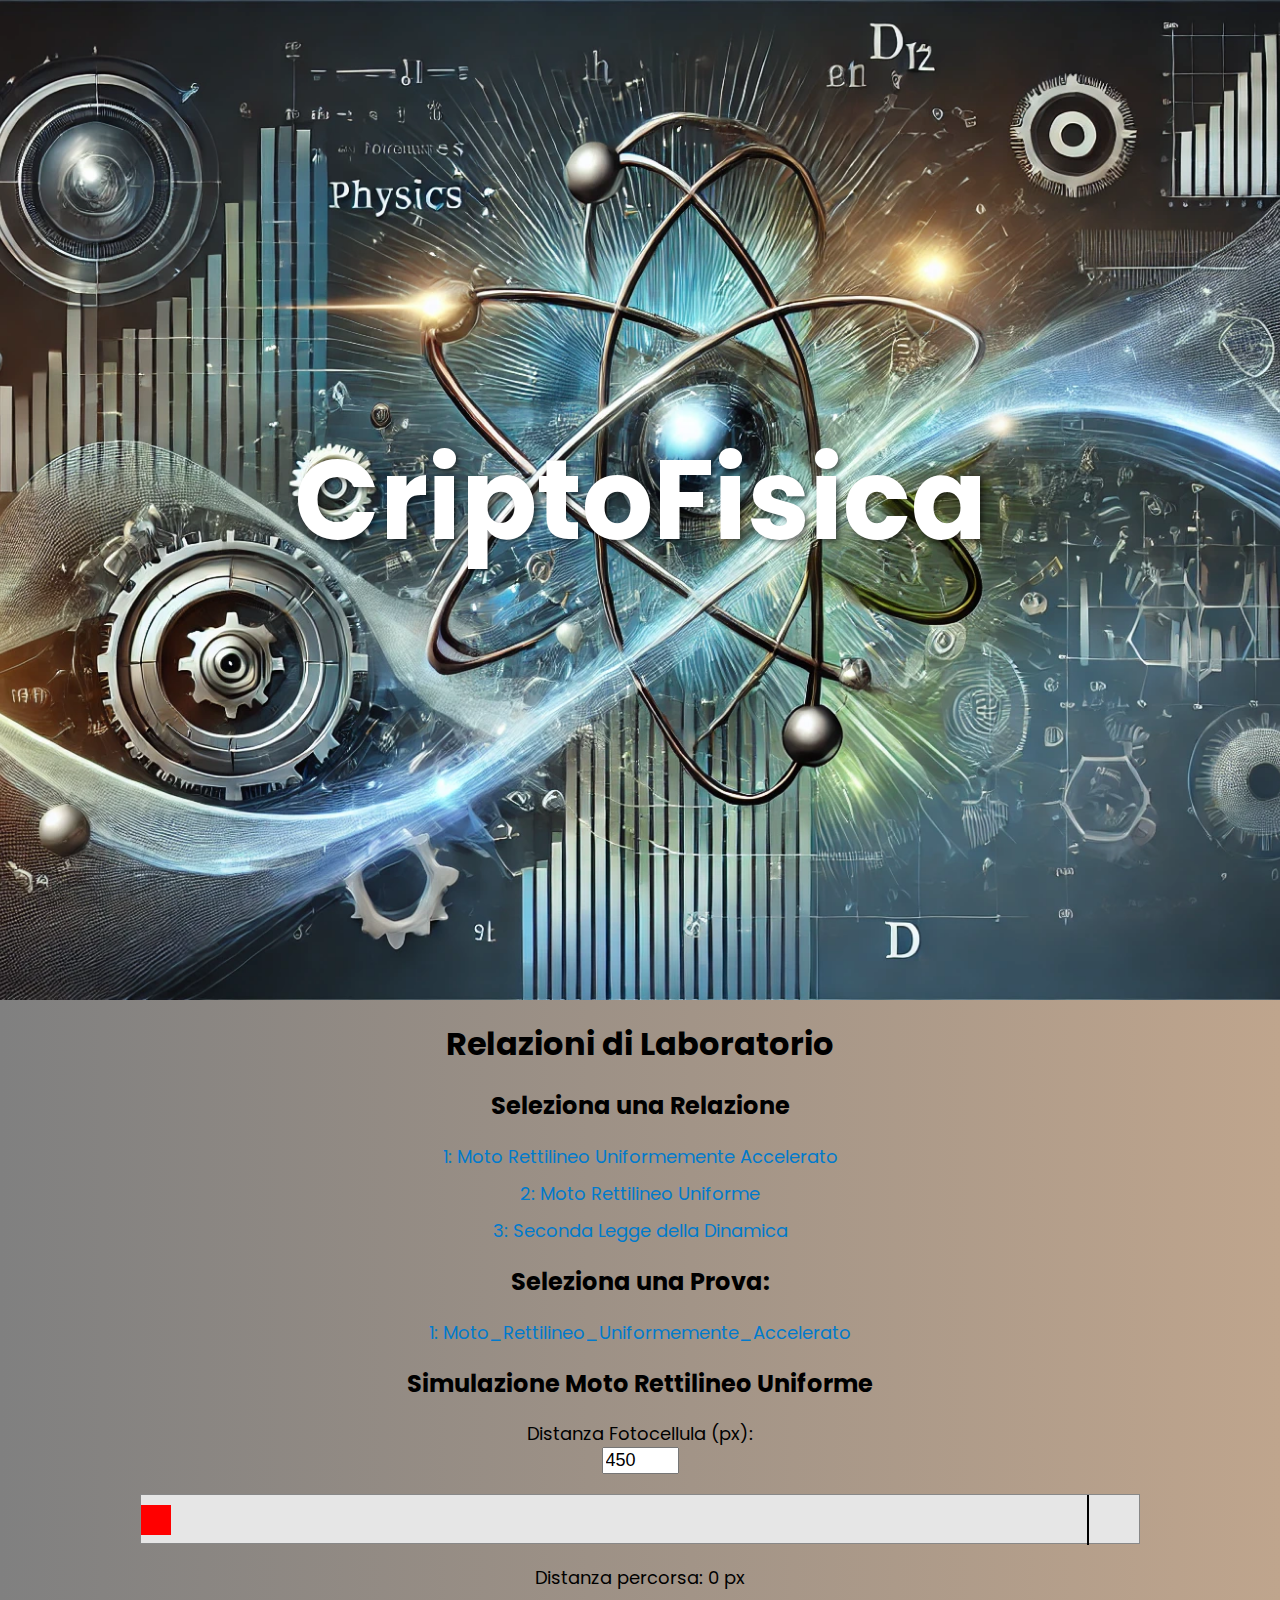
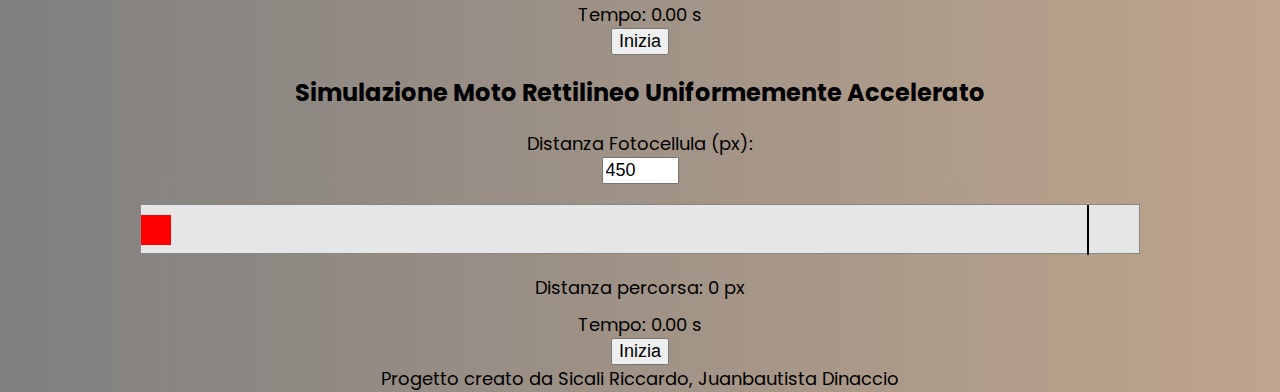
<file: index.html>
<!DOCTYPE html>
<html lang="it">
<head>
    <meta charset="UTF-8">
    <meta name="viewport" content="width=device-width, initial-scale=1.0">
    <title>Relazioni di Laboratorio</title>
    <link rel="stylesheet" href="./Stile.css/Stile_Relazioni.css">
</head>
<body>
    <div id="copertina">
        CriptoFisica
    </div>
    <header>
        <h1>Relazioni di Laboratorio</h1>
    </header>
    <main>
        <h2>Seleziona una Relazione</h2>
        <ul>
        <li><a href="./Relazioni.html/Moto_Rettilineo_Uniformemente_Accelerato.html.html"><div id="Relazione">
                 1: Moto Rettilineo Uniformemente Accelerato
                </div>
            </a>
        </li>
        <li><a href="./Relazioni.html/Moto_Rettilineo_Uniforme.html"><div id="Relazione">
                 2: Moto Rettilineo Uniforme
                </div>
            </a>
        </li>
        <li><a href="./Relazioni.html/Seconda_Legge_della_Dinamica.html"><div id= "Relazione">
            3: Seconda Legge della Dinamica
        </div>
            </a>

        </li>
        </ul>
    </main>
    <main>
        <h2>Seleziona una Prova:</h2>
        <ul>
            <script src ="./Prove.js/MRUA.js">calcolaMRUA()</script>
        <li><a href ="javascript:calcolaMRUA()"><div id="Relazione"> 
                1: Moto_Rettilineo_Uniformemente_Accelerato
                </div>
            </a>
        </li>
         </ul>
    </main>
    <main>
        <h2>Simulazione Moto Rettilineo Uniforme</h2>
        <label for="posizioneFotocellula1">
            <div id="CellulaNominale"> Distanza Fotocellula (px):
        </div>
    </label>
        <input type="number" id="posizioneFotocellula1" value="450" min="0" max="500">
        <div id="binario1">
            <div id="quadrato1"></div>
            <div id="fotocellula1"></div>
        </div>
        <div id="metro1"> Distanza percorsa: <span id="distanza1">0</span> px</div>
        <div id="cronometro1">Tempo: <span id="tempo1">0.00</span> s</div>
        <button id="start1">Inizia</button>
    </main>

    <main>
        <h2>Simulazione Moto Rettilineo Uniformemente Accelerato</h2>
        <label for="posizioneFotocellula2">
            <div id="CellulaNominale1"> Distanza Fotocellula (px):
        </div>
        </label>
        <input type="number" id="posizioneFotocellula2" value="450" min="0" max="500">
        <div id="binario2">
            <div id="quadrato2"></div>
            <div id="fotocellula2"></div>
        </div>
        <div id="metro2">Distanza percorsa: <span id="distanza2">0</span> px</div>
        <div id="cronometro2">Tempo: <span id="tempo2">0.00</span> s</div>
        <button id="start2">Inizia</button>
    </main>

    <footer id="NominaleCognomi">
        <p>Progetto creato da Sicali Riccardo, Juanbautista Dinaccio</p>
    </footer>

    <script src="./Prove.js/Simulazione.js"></script>
    <script src="./Prove.js/Simulazione2.js"></script>
</body>
</html>
</file>
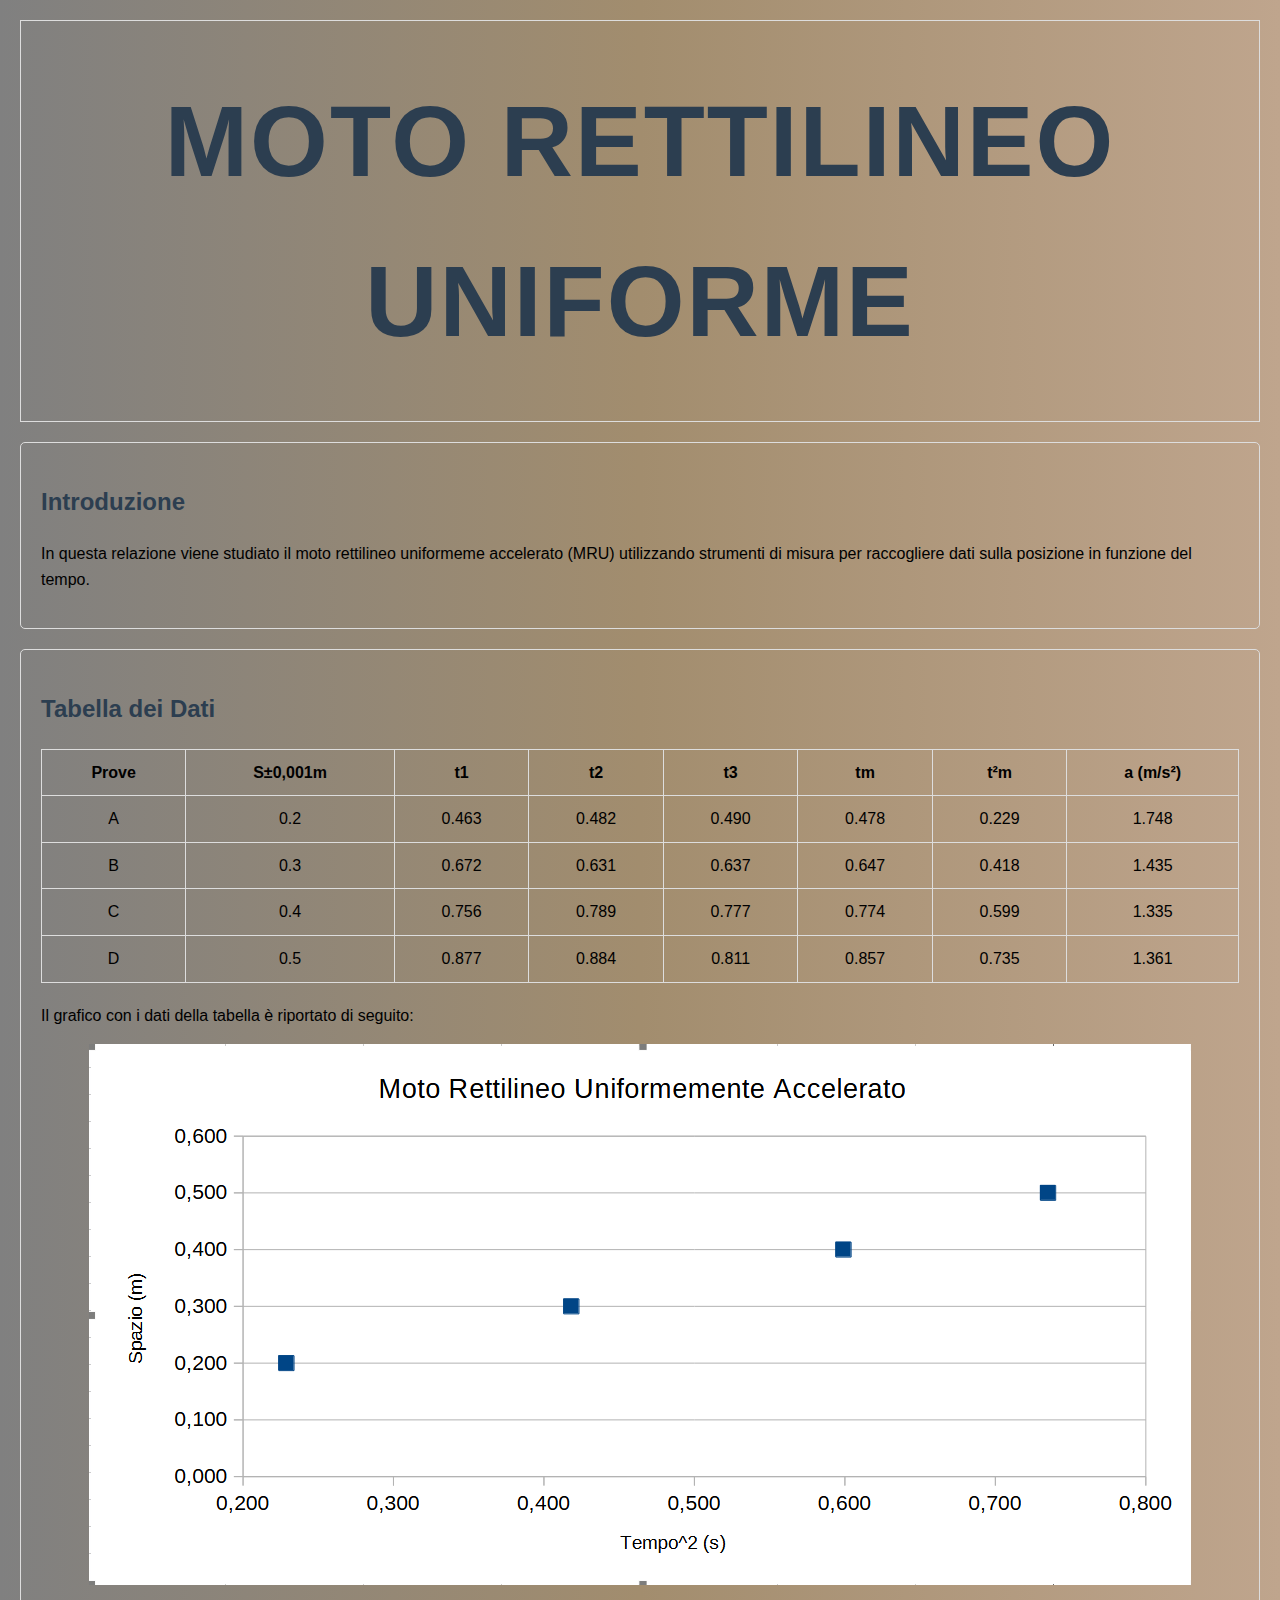
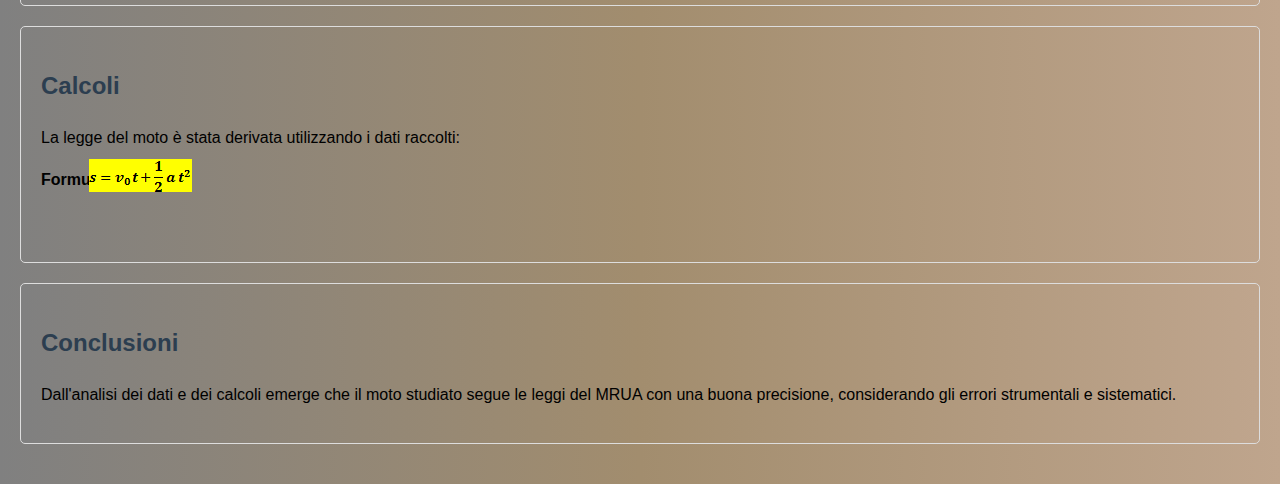
<file: Relazioni.html/Moto_Rettilineo_Uniforme.html>
<!DOCTYPE html>
<!DOCTYPE html>
<html lang="it">
<head>
    <meta charset="UTF-8">
    <meta name="viewport" content="width=device-width, initial-scale=1.0">
    <title>Relazione di Laboratorio: Moto Rettilineo Uniforme</title>
    <link rel="stylesheet" href="../Stile.css/Stili.css">
</head>
<body>
    <body>
        <div class="rettangolo-blu">
            MOTO RETTILINEO UNIFORME
        </div>
    
        <section id="introduzione">
            <h2>Introduzione</h2>
            <p>In questa relazione viene studiato il moto rettilineo uniformeme accelerato (MRU) utilizzando strumenti di misura per raccogliere dati sulla posizione in funzione del tempo.</p>
        </section>
    
        <section id="tabella-dati">
            <h2>Tabella dei Dati</h2>
            <table border="1" class="dataframe">
                <thead>
                    <tr>
                        <th>Prove</th>
                        <th>S±0,001m</th>
                        <th>t1</th>
                        <th>t2</th>
                        <th>t3</th>
                        <th>tm</th>
                        <th>t²m</th>
                        <th>a (m/s²)</th>
                    </tr>
                </thead>
                <tbody>
                    <tr>
                        <td>A</td>
                        <td>0.2</td>
                        <td>0.463</td>
                        <td>0.482</td>
                        <td>0.490</td>
                        <td>0.478</td>
                        <td>0.229</td>
                        <td>1.748</td>
                    </tr>
                    <tr>
                        <td>B</td>
                        <td>0.3</td>
                        <td>0.672</td>
                        <td>0.631</td>
                        <td>0.637</td>
                        <td>0.647</td>
                        <td>0.418</td>
                        <td>1.435</td>
                    </tr>
                    <tr>
                        <td>C</td>
                        <td>0.4</td>
                        <td>0.756</td>
                        <td>0.789</td>
                        <td>0.777</td>
                        <td>0.774</td>
                        <td>0.599</td>
                        <td>1.335</td>
                    </tr>
                    <tr>
                        <td>D</td>
                        <td>0.5</td>
                        <td>0.877</td>
                        <td>0.884</td>
                        <td>0.811</td>
                        <td>0.857</td>
                        <td>0.735</td>
                        <td>1.361</td>
                    </tr>
                </tbody>
            </table>
            <p>Il grafico con i dati della tabella è riportato di seguito:</p>
            <img src="../Immagini/grafico_mrua.png" alt="Grafico del moto">
        </section>
    
        <section id="calcoli">
            <h2>Calcoli</h2>
            <p>La legge del moto è stata derivata utilizzando i dati raccolti:</p>
            <p><strong>Formula del MRU:</strong></p>
            <img src="../Immagini/Tabella_moto_uniformemente_accelerato.png" style="position: relative; right: 500px; ; top: -50px;">
        </section>
    
        <section id="conclusioni" class="conclusioni">
            <h2>Conclusioni</h2>
            <p>Dall'analisi dei dati e dei calcoli emerge che il moto studiato segue le leggi del MRUA con una buona precisione, considerando gli errori strumentali e sistematici.</p>
        </section>
    </body>
    </html>
</body>
</file>
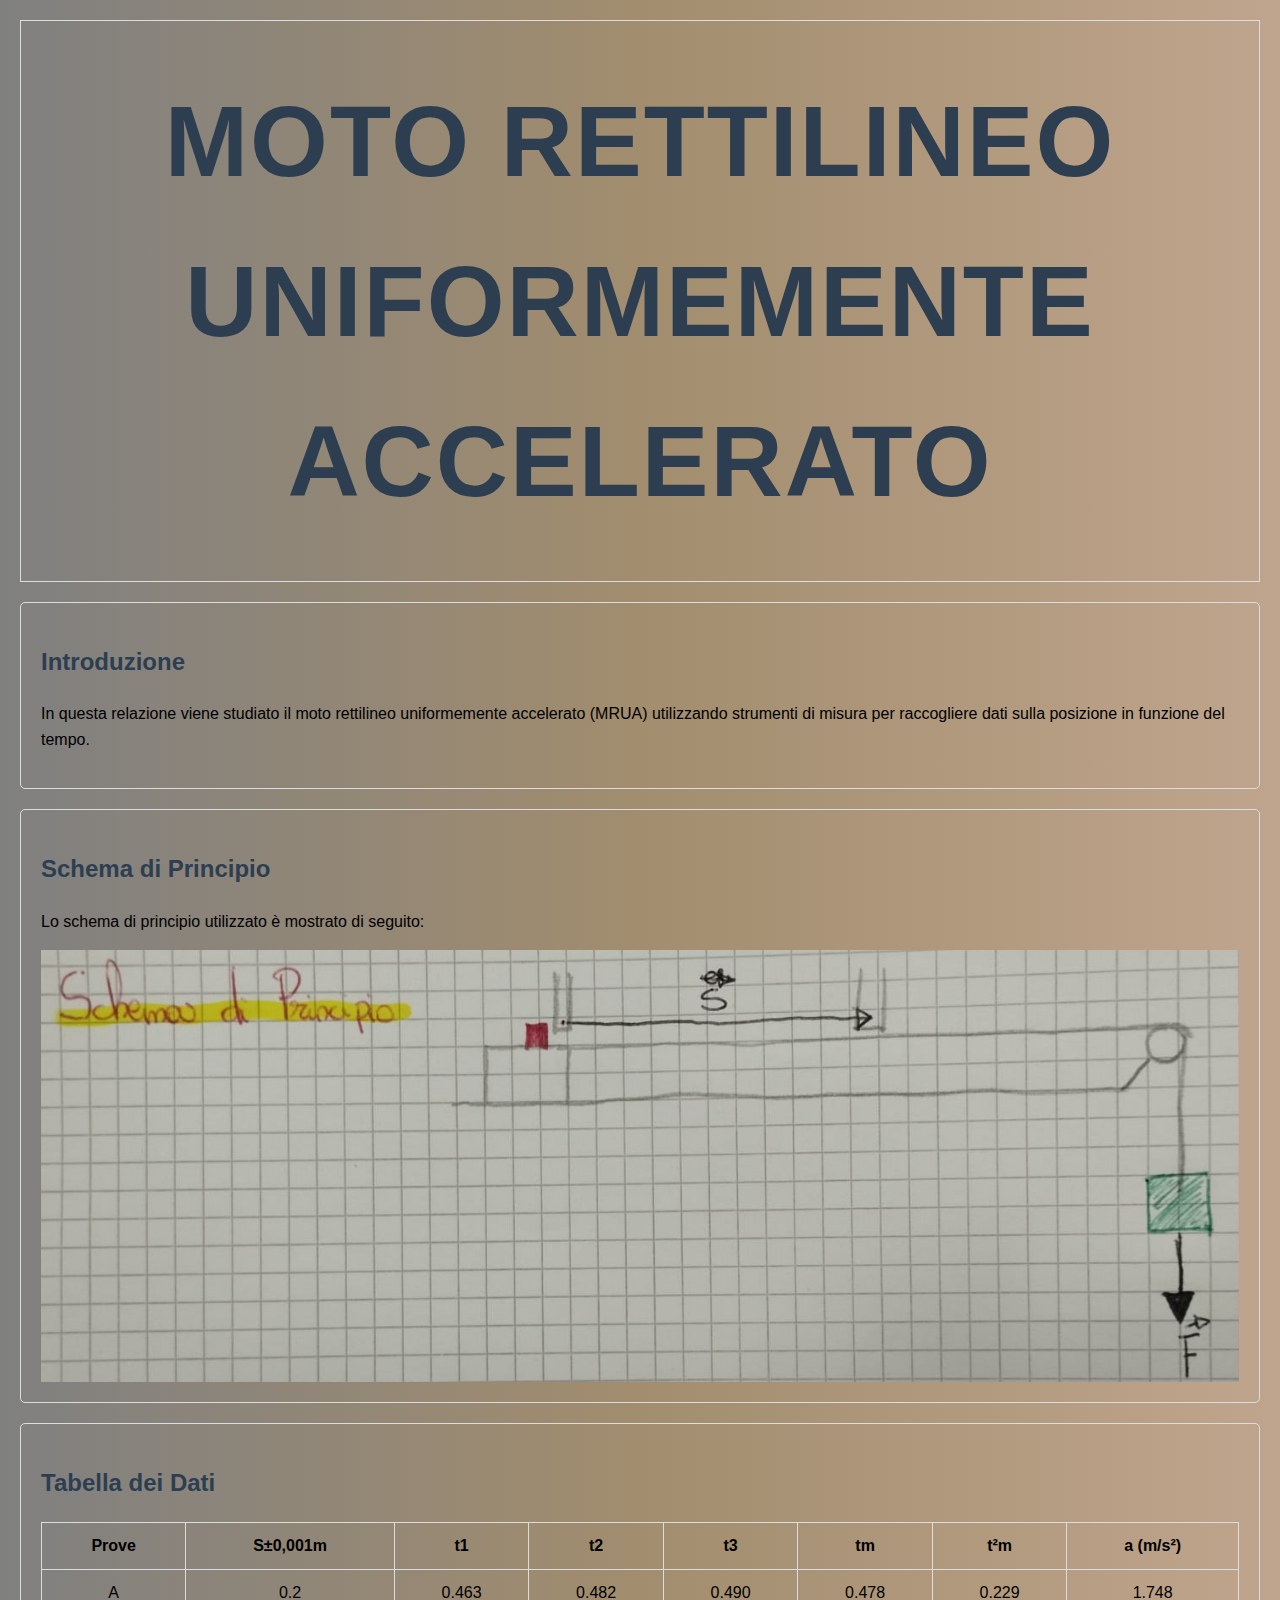
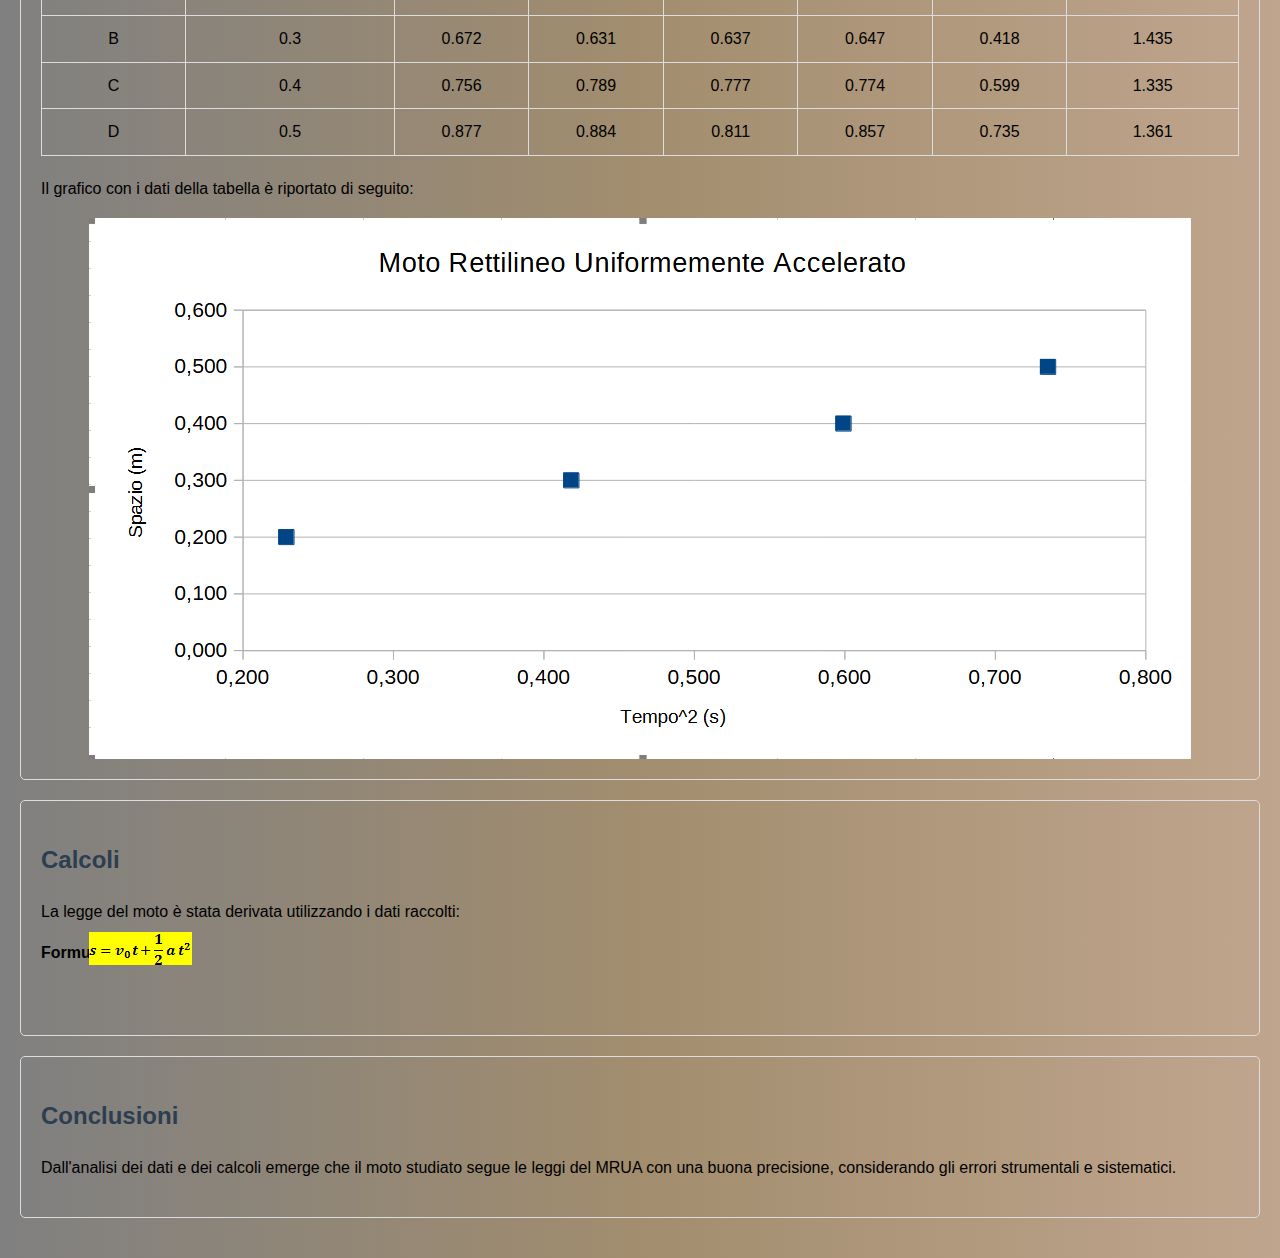
<file: Relazioni.html/Moto_Rettilineo_Uniformemente_Accelerato.html.html>
<!DOCTYPE html>
<html lang="it">
<head>
    <meta charset="UTF-8">
    <meta name="viewport" content="width=device-width, initial-scale=1.0">
    <title>Relazione di Laboratorio: Moto Rettilineo Uniformemente Accelerato</title>
    <link rel="stylesheet" href="../Stile.css/Stili.css">
</head>
<body>
    <div class="rettangolo-blu">
        MOTO RETTILINEO UNIFORMEMENTE ACCELERATO
    </div>

    <section id="introduzione">
        <h2>Introduzione</h2>
        <p>In questa relazione viene studiato il moto rettilineo uniformemente accelerato (MRUA) utilizzando strumenti di misura per raccogliere dati sulla posizione in funzione del tempo.</p>
    </section>

    <section id="schema-di-principio">
        <h2>Schema di Principio</h2>
        <p>Lo schema di principio utilizzato è mostrato di seguito:</p>
        <img src="../Immagini/schema_principio.png" alt="Schema di principio del laboratorio">
    </section>

    <section id="tabella-dati">
        <h2>Tabella dei Dati</h2>
        <table border="1" class="dataframe">
            <thead>
                <tr>
                    <th>Prove</th>
                    <th>S±0,001m</th>
                    <th>t1</th>
                    <th>t2</th>
                    <th>t3</th>
                    <th>tm</th>
                    <th>t²m</th>
                    <th>a (m/s²)</th>
                </tr>
            </thead>
            <tbody>
                <tr>
                    <td>A</td>
                    <td>0.2</td>
                    <td>0.463</td>
                    <td>0.482</td>
                    <td>0.490</td>
                    <td>0.478</td>
                    <td>0.229</td>
                    <td>1.748</td>
                </tr>
                <tr>
                    <td>B</td>
                    <td>0.3</td>
                    <td>0.672</td>
                    <td>0.631</td>
                    <td>0.637</td>
                    <td>0.647</td>
                    <td>0.418</td>
                    <td>1.435</td>
                </tr>
                <tr>
                    <td>C</td>
                    <td>0.4</td>
                    <td>0.756</td>
                    <td>0.789</td>
                    <td>0.777</td>
                    <td>0.774</td>
                    <td>0.599</td>
                    <td>1.335</td>
                </tr>
                <tr>
                    <td>D</td>
                    <td>0.5</td>
                    <td>0.877</td>
                    <td>0.884</td>
                    <td>0.811</td>
                    <td>0.857</td>
                    <td>0.735</td>
                    <td>1.361</td>
                </tr>
            </tbody>
        </table>
        <p>Il grafico con i dati della tabella è riportato di seguito:</p>
        <img src="../Immagini/grafico_mrua.png" alt="Grafico del moto">
    </section>

    <section id="calcoli">
        <h2>Calcoli</h2>
        <p>La legge del moto è stata derivata utilizzando i dati raccolti:</p>
        <p><strong>Formula del MRUA:</strong></p>
        <img src="../Immagini/Tabella_moto_uniformemente_accelerato.png" style="position: relative; right: 500px; ; top: -50px;">
    </section>

    <section id="conclusioni" class="conclusioni">
        <h2>Conclusioni</h2>
        <p>Dall'analisi dei dati e dei calcoli emerge che il moto studiato segue le leggi del MRUA con una buona precisione, considerando gli errori strumentali e sistematici.</p>
    </section>
</body>
</html>
</file>
<file: Stile.css/Stile_Relazioni.css>
/*===== GOOGLE FONTS =====*/
@import url('https://fonts.googleapis.com/css2?family=Poppins:wght@400;500;600&display=swap');

/*===== VARIABLES CSS =====*/
:root {
    /* Colors */
    --first-color: #F2A20C;
    --white-color: #E9EAEC;
    --dark-color: #272D40;
    --dark-color-lighten: #F2F5FF;

    /* Typography */
    --body-font: 'Poppins', sans-serif;
    --h1-font-size: 1.5rem;
    --h2-font-size: 1.25rem;
    --normal-font-size: 1rem;
    --small-font-size: 0.875rem;

    /* Transitions */
    --transition-speed: 0.5s;
    --hover-shadow: 0 18px 40px -12px rgba(242, 162, 12, 0.35);
}

/*===== BASE =====*/
*,
*::before,
*::after {
    box-sizing: border-box;
}

body {
    margin: 0;
    padding: 0;
    font-family: var(--body-font);
    font-size: var(--normal-font-size);
    background: linear-gradient(to right, #808080, #bfa58d);
    color: black;
    text-align: center;
}

h1, p {
    margin: 0;
}

a {
    text-decoration: none;
    color: #007acc;
}

a:hover {
    color: #005f99;
}

img {
    max-width: 100%;
    height: auto;
}

ul {
    list-style: none;
    padding: 0;
}

ul li {
    margin: 10px 0;
    text-align: center;
}

/*===== CARD =====*/
.container {
    height: 100vh;
    display: flex;
    justify-content: center;
    align-items: center;
}

.card {
    position: relative;
    width: 320px;
    height: 400px;
    background-color: var(--dark-color);
    border-radius: 1rem;
    padding: 4rem 2rem 0;
    color: var(--white-color);
    overflow: hidden;
    transition: var(--transition-speed);
}

.card__img {
    position: absolute;
    width: 260px;
    filter: drop-shadow(5px 10px 15px rgba(8, 9, 13, 0.4));
    transition: var(--transition-speed);
}

.card__data {
    transform: translateY(13.2rem);
    text-align: center;
    transition: var(--transition-speed);
}

.card__title {
    font-size: var(--h1-font-size);
    color: var(--first-color);
    margin-bottom: 0.5rem;
    transition: var(--transition-speed);
}

.card__price {
    display: inline-block;
    font-size: var(--h2-font-size);
    font-weight: 500;
    margin-bottom: 1.25rem;
    transition: var(--transition-speed);
}

.card__description {
    font-size: var(--small-font-size);
    text-align: initial;
    margin-bottom: 1.25rem;
    opacity: 0;
    transition: var(--transition-speed);
}

.card__button {
    display: block;
    width: max-content;
    padding: 1.125rem 2rem;
    background-color: var(--first-color);
    color: var(--white-color);
    border-radius: 0.5rem;
    font-weight: 600;
    transition: var(--transition-speed);
    opacity: 0;
}

.card__button:hover {
    box-shadow: var(--hover-shadow);
}

/* Hover card effect */
.card:hover .card__img {
    transform: translate(-1.5rem, -9.5rem) rotate(-20deg);
}

.card:hover .card__data {
    transform: translateY(4.8rem);
}

.card:hover .card__title {
    transform: translateX(-2.3rem);
    margin-bottom: 0;
}

.card:hover .card__price {
    transform: translateX(-6.8rem);
}

.card:hover .card__description,
.card:hover .card__button {
    transition-delay: 0.2s;
    opacity: 1;
}

/* Specific styles */
#titolo {
    font-size: xx-large;
    color: firebrick;
}

#start1, #start2, #CellulaNominale, #posizioneFotocellula1, #CellulaNominale1, #posizioneFotocellula2, #NominaleCognomi, #Relazione {
    font-size: large;
}

#copertina {
    background-image: url(../Immagini/DALL·E\ 2024-12-03\ 09.28.53\ -\ A\ dynamic\ and\ modern\ cover\ image\ with\ a\ scientific\ theme\ focused\ on\ physics\,\ incorporating\ elements\ like\ formulas\,\ a\ glowing\ atom\,\ abstract\ representa.jpg);
    background-size: cover;
    background-position: center;
    height: 1000px;
    display: flex;
    justify-content: center;
    align-items: center;
    color: white;
    font-size: 7rem;
    font-weight: bold;
    text-shadow: 3px 3px 5px rgba(0, 0, 0, 0.5);
    margin-bottom: 20px;
}

#binario1, #binario2 {
    position: relative;
    width: 1000px;
    height: 50px;
    background-color: #e6e6e6;
    margin: 20px auto;
    border: 1px solid #888;
}

#quadrato1, #quadrato2 {
    position: absolute;
    width: 30px;
    height: 30px;
    background-color: red;
    top: 10px;
}

#fotocellula1, #fotocellula2 {
    position: absolute;
    width: 2px;
    height: 50px;
    background-color: black;
    right: 50px;
}

#metro1, #metro2, #cronometro1, #cronometro2 {
    margin-top: 10px;
    font-size: large;
}

/* Media query for mobile */
@media (max-width: 768px) {
    body {
        font-size: 14px;
    }

    #copertina {
        text-align: center;
        font-size: 2rem;
        padding: 20px;
        height: auto;
    }

    h1, h2 {
        font-size: 1.5rem;
    }

    ul li {
        margin: 10px auto;
        width: 90%;
    }

    #Relazione {
        padding: 10px;
        font-size: 1rem;
    }

    input[type="number"] {
        width: 80%;
        margin: 10px auto;
        display: block;
    }

    #binario1, #binario2 {
        width: 100%;
    }

    #quadrato1, #quadrato2 {
        width: 20px;
        height: 20px;
    }

    button {
        margin: 10px auto;
        display: block;
        padding: 10px;
        font-size: 1rem;
    }

    footer {
        font-size: 0.9rem;
        text-align: center;
        padding: 10px;
    }
}
</file>
<file: Stile.css/Stili.css>
body {
    font-family: Arial, sans-serif;
    line-height: 1.6;
    margin: 0;
    padding: 20px;
    background: linear-gradient(to right, #808080, #a28d6e, #bfa58d);
}
header {
    text-align: center;
    padding: 20px;
    background-color: #007acc;
    color: white;
    font-size: 20px;
    font-weight: bold;
}
section {
    margin: 20px 0;
    padding: 20px;
    background-color: linear-gradient(to right, #808080, #bfa58d);
    border: 1px solid #ddd;
    border-radius: 5px;
}

h1, h2 {
    color: #2c3e50;
}
p {
    color: black;
}
table {
    width: 100%;
    border-collapse: collapse;
    margin: 20px 0;
}
table, th, td {
    border: 1px solid #ddd;
}
th, td {
    padding: 10px;
    text-align: center;
}
.conclusioni {
    background: linear-gradient(to right, #808080, #a28d6e, #bfa58d);
}
img {
    max-width: 100%;
    display: block;
    margin: 0 auto;
}
.rettangolo-blu {
    background-color: linear-gradient(to right, #e0e0e0, #2c3e50); /* Colore di sfondo blu */
    color: #2c3e50; /* Colore del testo bianco */
    text-align: center; /* Centra il testo orizzontalmente */
    padding: 40px; /* Distanza tra il testo e i bordi del rettangolo */
    font-size: 100px; /* Grandezza del testo */
    font-weight: bold; /* Grassetto per il testo */
    letter-spacing: 2px; /* Distanza tra le lettere per maggiore leggibilità */
    text-transform: uppercase; /* Trasforma il testo in maiuscolo */
    border: 1px solid #ddd;
}/* Stile per la copertina */
.cover {
    position: relative;
    width: 200%;
    height: 50vh; /* Altezza della copertina */
    background-image: url(../Immagini/DALL·E\ 2024-12-03\ 09.28.53\ -\ A\ dynamic\ and\ modern\ cover\ image\ with\ a\ scientific\ theme\ focused\ on\ physics\,\ incorporating\ elements\ like\ formulas\,\ a\ glowing\ atom\,\ abstract\ representa.jpg); /* Inserisci qui il link dell'immagine */
    background-size: cover;
    background-position: center;
    display: flex;
    justify-content: center;
    align-items: center;
    margin-bottom: 20px;
}

.cover .title {
    color: white;
    font-size: 3em;
    text-shadow: 2px 2px 5px rgba(0, 0, 0, 0.7);
    text-align: center;
}
/* Media query per dispositivi mobili */
@media (max-width: 768px) {
    body {
        font-size: 14px;
        margin: 0;
        padding: 0;
    }
    #copertina {
        text-align: center;
        font-size: 2rem;
        padding: 20px;
        height: auto;
    }
    h1, h2 {
        font-size: 1.5rem;
        text-align: center;
    }
    ul {
        padding: 0;
    }
    li {
        margin: 10px auto;
        width: 90%;
    }
    #Relazione {
        padding: 10px;
        font-size: 1rem;
        text-align: center;
    }
    input[type="number"] {
        width: 80%;
        margin: 10px auto;
        display: block;
    }
    #binario1, #binario2 {
        width: 100%;
    }
    #quadrato1, #quadrato2 {
        width: 20px;
        height: 20px;
    }
    button {
        margin: 10px auto;
        display: block;
        padding: 10px;
        font-size: 1rem;
    }
    footer {
        font-size: 0.9rem;
        text-align: center;
        padding: 10px;
    }
}
</file>
